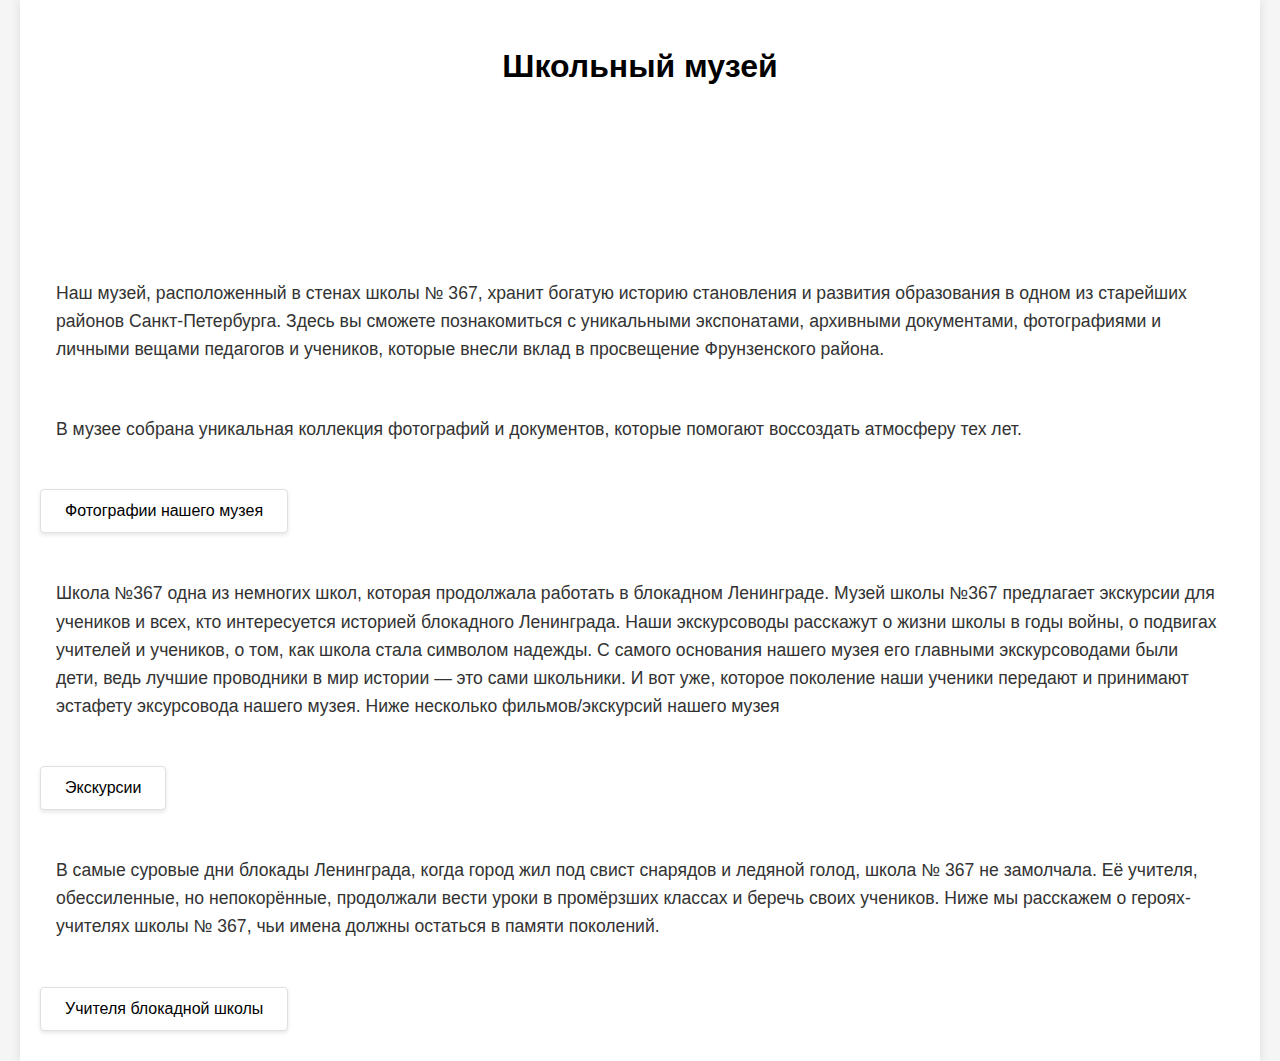
<file: index.html>
<!DOCTYPE html>
<html lang="ru">
<head>
    <meta charset="UTF-8" />
    <meta name="viewport" content="width=device-width, initial-scale=1.0" />
    <title>Музей Школы №367</title>
    <style>
        body {
            font-family: Arial, sans-serif;
            line-height: 1.6;
            margin: 0;
            padding: 0;
            color: #333;
            background-color: #f5f5f5;
            display: flex;
            min-height: 100vh;
        }
        
        /* Боковые фоновые изображения */
        .side-background {
            flex: 1;
            background-size: cover;
            background-position: center;
            background-repeat: no-repeat;
        }
        
        #left-bg {
            background-image: url('https://img-fotki.yandex.ru/get/4206/gelionsk.9c/0_3f4bf_92c1d7bc_orig');
        }
        
        #right-bg {
            background-image: url('https://img-fotki.yandex.ru/get/4305/gelionsk.9c/0_3f4cd_fb5f8ea1_orig');
        }
        
        /* Основной контейнер (оставлен без изменений) */
        .container {
            max-width: 1200px;
            margin: 0 auto;
            padding: 20px;
            background: white;
            box-shadow: 0 0 10px rgba(0,0,0,0.1);
            flex: 0 0 1200px;
        }
        
        /* Все остальные стили оставлены без изменений */
        .content-wrapper {
            margin-top: 20px;
        }
        .text-content {
            margin: 20px 0;
            font-size: 1.1em;
            padding: 15px;
            border: 1px solid #ffffff;
            border-radius: 4px;
        }
        .photo-container {
            margin: 20px 0;
            text-align: center;
        }
        .photo-container img {
            max-width: 100%;
            height: auto;
            border-radius: 4px;
        }
        .photo-caption {
            margin-top: 8px;
            font-style: italic;
            color: #666;
            font-size: 0.9em;
        }
        .modal {
            display: none;
            position: fixed;
            z-index: 1000;
            top: 0;
            left: 0;
            width: 100%;
            height: 100%;
            background-color: rgba(0,0,0,0.7);
        }
        .modal-content {
            background-color: #fff;
            margin: 20px auto;
            padding: 30px;
            width: 90%;
            max-width: 1000px;
            border-radius: 8px;
            position: relative;
            max-height: 90vh;
            overflow-y: auto;
        }
        .modal-photos {
            display: grid;
            grid-template-columns: repeat(auto-fill, minmax(250px, 1fr));
            gap: 15px;
            margin-top: 20px;
        }
        .modal-photos .photo-container {
            margin: 0;
        }
        .close-modal {
            position: absolute;
            top: 15px;
            right: 20px;
            font-size: 28px;
            font-weight: bold;
            cursor: pointer;
            color: #333;
        }
        .button {
            display: inline-block;
            padding: 12px 24px;
            background-color: #ffffff; /* Белый фон */
            color: #000000; /* Черный текст */
            border: 1px solid #e0e0e0; /* Добавил легкую границу для лучшей видимости */
            border-radius: 4px;
            font-size: 1em;
            cursor: pointer;
            transition: background-color 0.3s, border-color 0.3s;
            margin: 10px 0;
            box-shadow: 0 2px 4px rgba(0,0,0,0.1); /* Легкая тень для объема */
        }

        .button:hover {
            background-color: #f8f8f8; /* Слегка темнее при наведении */
            border-color: #d0d0d0;
            box-shadow: 0 2px 6px rgba(0,0,0,0.15); /* Усиленная тень при наведении */
        }
        
        h1 {
            text-align: center;
            height: 200px;
            color: #000000;
            background-image: url(https://kanoner.com/pics/2016/03/tambovskaja-ulyca-17-dvor.jpg),
            url(https://sun9-32.userapi.com/impf/c628620/v628620645/28cd5/b9JPCApv2P8.jpg?size=604x453&quality=96&sign=de2f70c7378e3b43419a9a7be4b1a894&type=album),
            url(https://i.postimg.cc/zv907Vyp/image.jpg);
            background-repeat: no-repeat;
            background-size: 30% 100%, 30% 100%, 20% 100%;
            background-position-x: left, right, center;
        }
    </style>
</head>
<body>
    <!-- Левое фоновое изображение -->
    <div class="side-background" id="left-bg"></div>
    
    <!-- Основной контент (оставлен без изменений) -->
    <div class="container">
        <h1 id="article-title"></h1>

        <div class="content-wrapper">
            <div id="article-description" class="text-content"></div>
            <div id="content-blocks"></div>
        </div>
    </div>
    
    <!-- Правое фоновое изображение -->
    <div class="side-background" id="right-bg"></div>

    <script src="main.js"></script>
</body>
</html>
</file>
